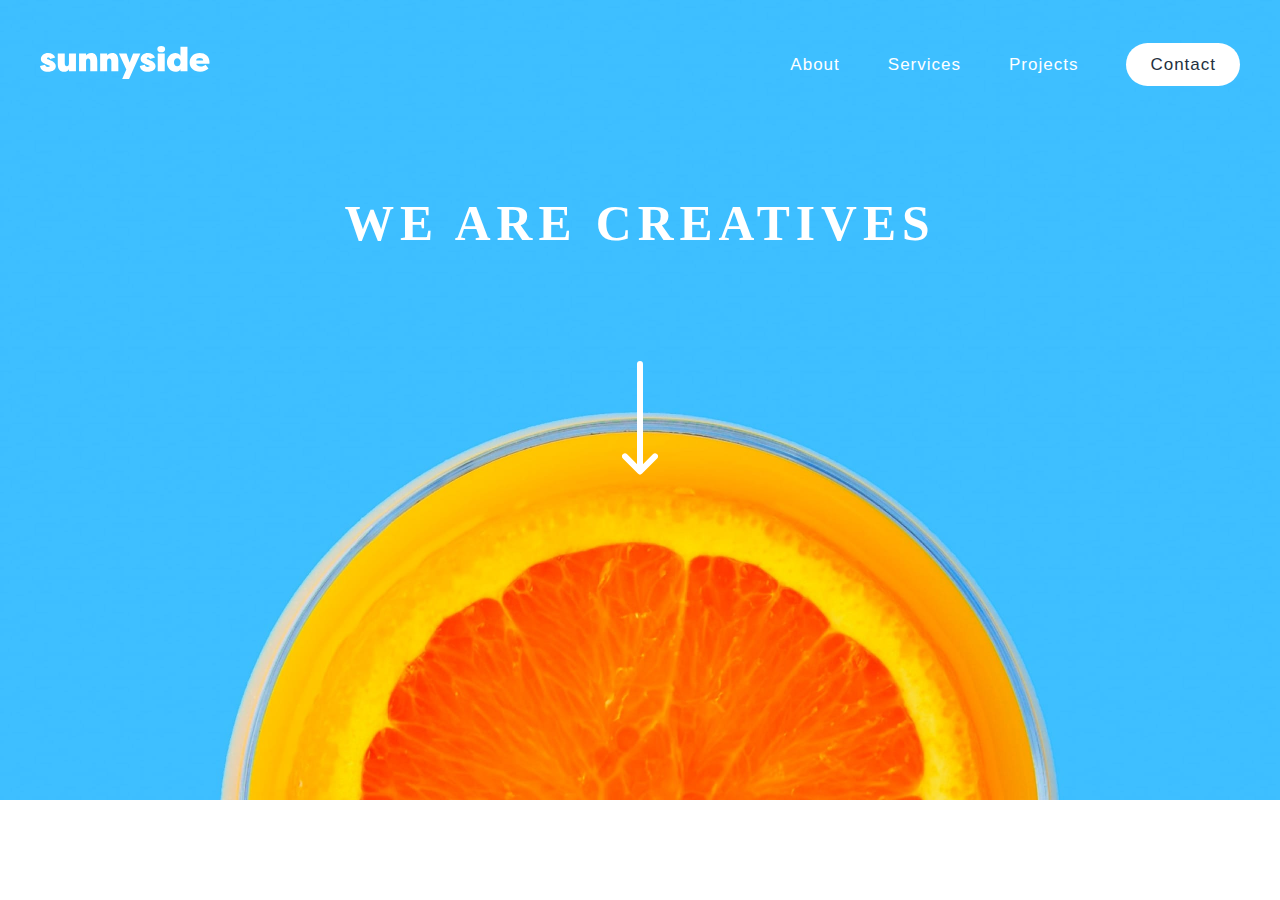
<file: index.html>
<!DOCTYPE html>
<html lang="en">
  <head>
    <meta charset="UTF-8" />
    <meta name="viewport" content="width=device-width, initial-scale=1.0" />
    <!-- displays site properly based on user's device -->

    <link
      rel="icon"
      type="image/png"
      sizes="32x32"
      href="./images/favicon-32x32.png"
    />

    <title>Frontend Mentor | Sunnyside agency landing page</title>

    <link rel="stylesheet" href="./style.css" />

    <!-- Feel free to remove these styles or customise in your own stylesheet 👍 -->
    <style>
      .attribution {
        font-size: 11px;
        text-align: center;
      }
      .attribution a {
        color: hsl(228, 45%, 44%);
      }
    </style>
  </head>
  <body>
    <!-- CONTENT AREA -->
    <main class="container">
      <div class="header_wrapper">
        <!-- HEADER AREA -->
        <header class="header">
          <!-- HEADER LOGO AND MENU AREA -->
          <nav class="navbar">
            <figure>
              <img
                src="./images/logo.svg"
                alt="logo image"
                class="navbar_logo"
              />
            </figure>

            <!-- DESKTOP MENU AREA -->
            <ul class="navbar_menu" id="navbar_menu_mobile">
              <li class="navbar_menu_item">
                <a href="#" class="navbar_menu_item_link hover_link">About</a>
              </li>

              <li class="navbar_menu_item">
                <a href="#" class="navbar_menu_item_link hover_link"
                  >Services</a
                >
              </li>

              <li class="navbar_menu_item">
                <a href="#" class="navbar_menu_item_link hover_link"
                  >Projects</a
                >
              </li>

              <li class="navbar_menu_item">
                <a href="#" class="navbar_menu_item_link contact-btn"
                  >Contact</a
                >
                <div class="triangle"></div>
              </li>
            </ul>

            <!-- MOBILE MENU ICON AREA -->
            <a href="#" class="menu_mobile" id="menu_mobile">
              <!-- IMAGE BACKGROUND CSS -->
            </a>
          </nav>

          <!-- HEADER TITLE AREA -->

          <section class="header_title">
            <h1 class="header_title_heading">We are creatives</h1>

            <figure>
              <img
                src="./images/icon-arrow-down.svg"
                alt="icon-arrow-down"
                class="header_title_arrow"
              />
            </figure>
          </section>
        </header>
      </div>
    </main>
  </body>
</html>
</file>
<file: style.css>
:root {
  --soft-red: hsl(6, 99%, 70%);
  --soft-red-opacity: hsl(6, 99%, 70%, 25%);
  --yellow: hsl(50, 100%, 50%);
  --yellow-opacity: hsl(50, 100%, 50%, 22%);
  --dark-desaturated-cyan-text: hsl(167, 40%, 24%);
  --dark-blue-photography-text: hsl(198, 62%, 26%);
  --dark-moderate-cyan-footer: hsl(167, 44%, 70%);
  --very-dark-desaturated-blue: hsl(212, 27%, 19%);
  --very-dark-grayish-blue: hsl(213, 9%, 39%);
  --dark-grayish-blue: hsl(232, 10%, 55%);
  --grayish-blue: hsl(210, 4%, 67%);
  --graphic-design-bg: hsl(165, 47%, 74%);
  --photography-bg: hsl(198, 100%, 65%);
  --header-bg-cyan: hsl(200, 100%, 62%);
  --white: hsl(0, 0%, 100%);
}

* {
  margin: 0;
  padding: 0;
  box-sizing: border-box;
}

html,
body {
  width: 100%;
  height: 100%;
}

li {
  list-style: none;
}

a {
  text-decoration: none;
}

body {
  height: fit-content;
  display: flex;
  justify-content: center;
  font-family: "Barlow", sans-serif;
}

.container {
  width: 100%;
  height: 100%;
  display: flex;
  flex-wrap: wrap;
  justify-content: center;
}

.header_wrapper {
  width: 100%;
  height: 800px;
  display: flex;
  justify-content: center;
  background-color: var(--header-bg-cyan);
  transition: all 0.3s ease-in-out;
}

.header {
  width: 100%;
  max-width: 1440px;
  display: flex;
  flex-wrap: wrap;
  justify-content: center;
  align-items: flex-start;
  background-image: url(./images/desktop/image-header.jpg);
  background-size: cover;
  background-repeat: no-repeat;
  background-position: center bottom;
}

.navbar {
  width: 100%;
  height: fit-content;
  display: flex;
  align-items: center;
  justify-content: space-between;
  padding: 2.9rem 2.5rem;
}

.navbar_logo {
  width: 170px;
}

.navbar_menu {
  display: flex;
  align-items: center;
  gap: 3rem;
}

.navbar_menu_item_link {
  position: relative;
  font-size: 17px;
  letter-spacing: 1px;
  color: var(--white);
  transition: all 0.2s ease-in-out;
}

/* UNDERLINE STYLE */
.hover_link::after {
  content: "";
  width: 100%;
  height: 3px;
  background-color: var(--yellow);
  position: absolute;
  left: 0px;
  bottom: -4px;
  transform: scale(0);
  transition: transform 0.3s ease 0s;
}

.hover_link:hover::after {
  transform: scale(1);
}

.contact-btn {
  background-color: var(--white);
  padding: 12px 24px;
  color: var(--very-dark-desaturated-blue);
  border-radius: 40px;
}

.contact-btn:hover {
  color: var(--white);
  background-color: rgb(255, 255, 255, 0.3);
}

/* MOBILE MENU AREA */
.menu_mobile {
  display: none;
}

.header_title {
  height: 540px;
  /* padding: 0 1.5rem; */
  display: flex;
  flex-direction: column;
  /* justify-content: center; */
  align-items: center;
  text-align: center;
  /* gap: 70px; */
}

.header_title_arrow {
  position: relative;
  /* top: -500px; */
}

.header_title_heading {
  margin-bottom: 6.8rem;
  font-family: "Fraunces", serif;
  font-size: 3.1rem;
  text-transform: uppercase;
  letter-spacing: 6px;
  color: var(--white);
  font-weight: 900;
}
</file>
